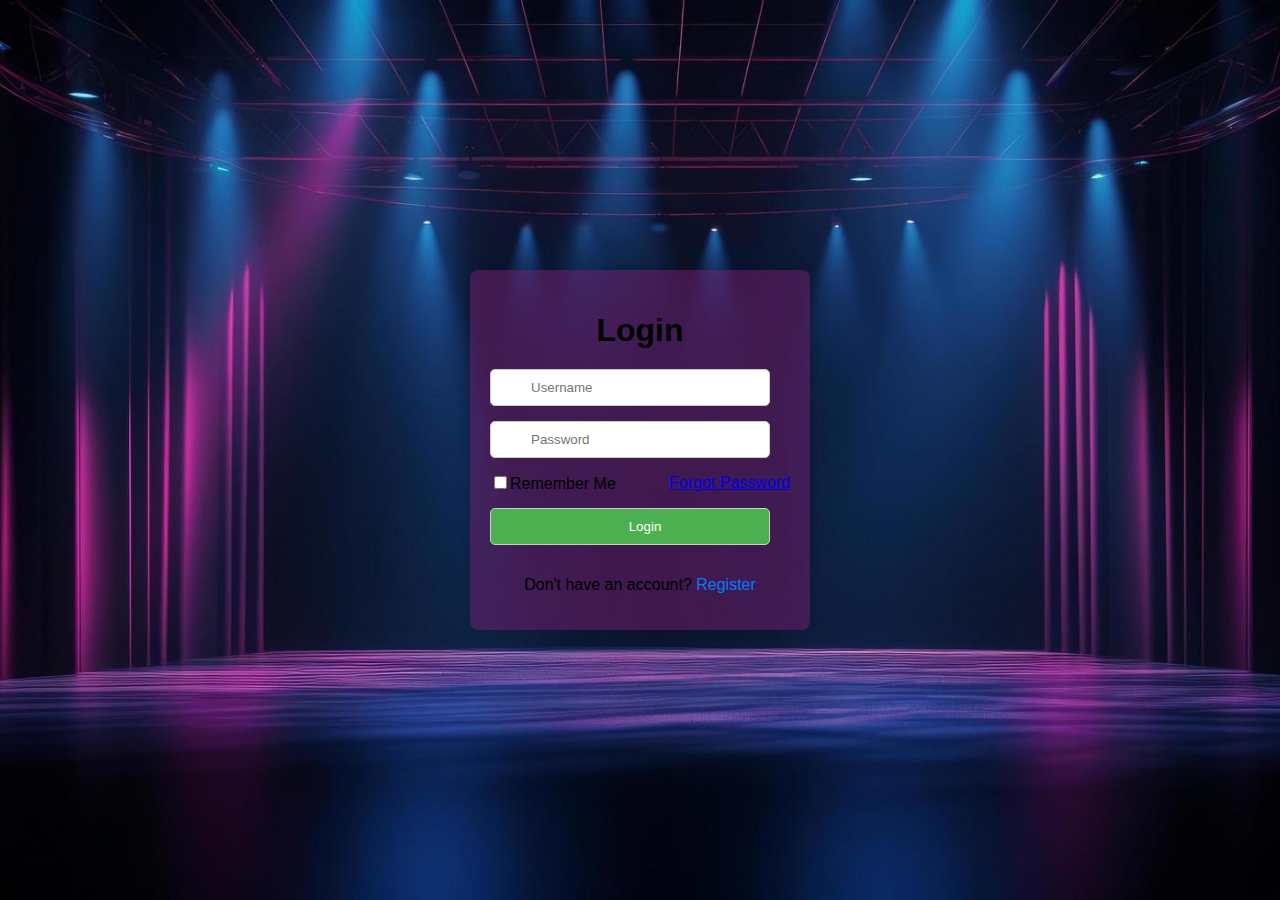
<file: index1.html>
<!DOCTYPE html>
<html lang="en">
<head>
  <meta charset="UTF-8">
  <meta name="viewport" content="width=device-width, initial-scale=1.0">
  <title>Login Form LSS</title>
  <style>
    body {
      font-family: Arial, sans-serif;
      margin: 0;
      padding: 0;
      display: flex;
      justify-content: center;
      align-items: center;
      height: 100vh;
      background-image: url("images/bg.jpg");
      background-size: cover;
      background-position: center;
    }
    .wrapper {
      background-color: rgba(136, 30, 120, 0.423); /* Adjust the opacity as needed */
      padding: 20px;
      border-radius: 8px;
      box-shadow: 0 0 10px rgba(0, 0, 0, 0.1);
      width: 300px;
    }
    h1 {
      text-align: center;
      margin-bottom: 20px;
      color: #000;
      font-weight: bold;
    }
    input[type="text"],
    input[type="password"],
    button[type="submit"] {
      width: calc(100% - 20px);
      padding: 10px;
      margin-bottom: 15px;
      border: 1px solid #ccc;
      border-radius: 5px;
      box-sizing: border-box;
      padding-left: 40px;
    }
    .input-box {
      position: relative;
    }
    .input-box i {
      position: absolute;
      top: 50%;
      left: 10px;
      transform: translateY(-50%);
      color: #888;
    }
    .remember-forgot {
      display: flex;
      justify-content: space-between;
      align-items: center;
      margin-bottom: 15px;
    }
    .register-link {
      text-align: center;
    }
    .register-link a {
      color: #007bff;
      text-decoration: none;
    }
    .btn {
      background-color: #4CAF50;
      color: white;
      border: none;
      cursor: pointer;
      width: 100%;
      padding: 10px;
      border-radius: 5px;
    }
    .btn:hover {
      background-color: #45a049;
    }
  </style>
</head>
<body>
  <div class="wrapper">
    <form action="login_process.php" method="post">
      <h1>Login</h1>
      <div class="input-box">
        <input type="text" name="username" placeholder="Username" required>
        <i class='bx bxs-user'></i>
      </div>
      <div class="input-box">
        <input type="password" name="password" placeholder="Password" required>
        <i class='bx bxs-lock-alt'></i>
      </div>
      <div class="remember-forgot">
        <label><input type="checkbox">Remember Me</label>
        <a href="#">Forgot Password</a>
      </div>
      <button type="submit" class="btn">Login</button>
      <div class="register-link">
        <p>Don't have an account? <a href="#">Register</a></p>
      </div>
    </form>
  </div>
</body>
</html>
</file>
